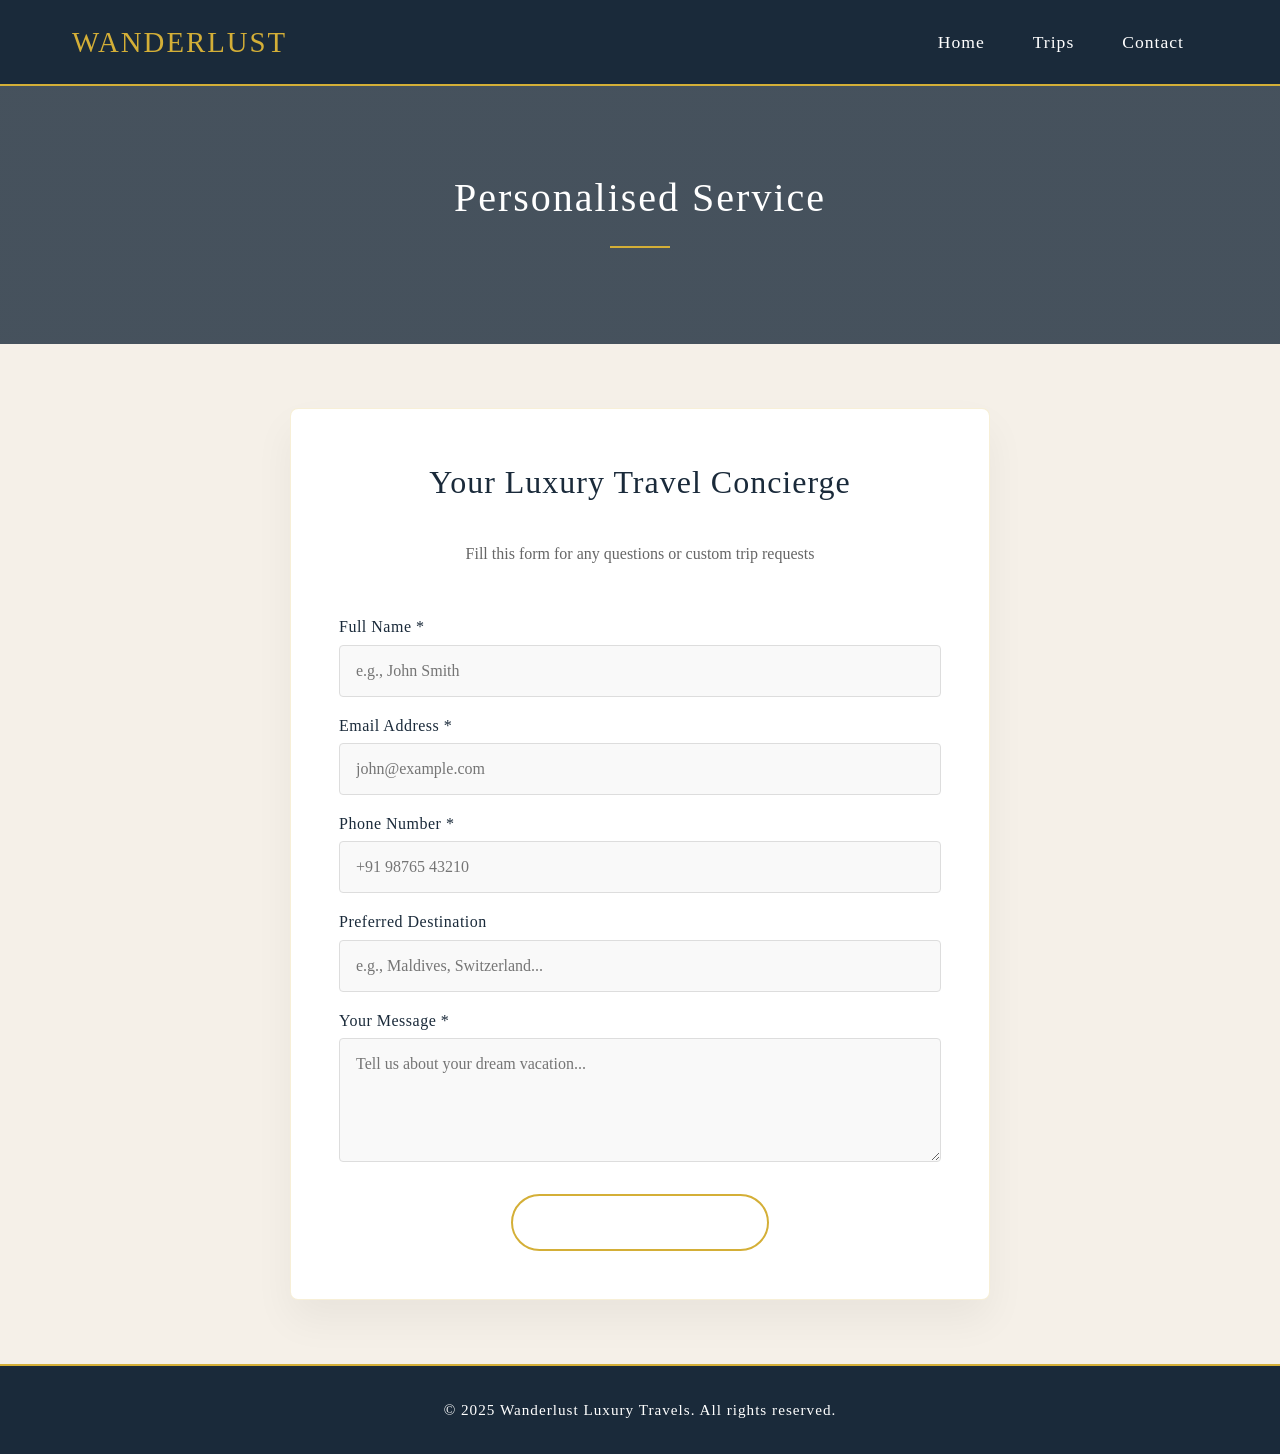
<file: contact.html>
<!DOCTYPE html>
<html lang="en">
<head>
    <meta charset="UTF-8">
    <meta name="viewport" content="width=device-width, initial-scale=1.0">
    <title>Contact - Wanderlust Luxury Travels</title>
    <link rel="stylesheet" href="style.css">
</head>
<body>
    <header>
        <nav>
            <div class="logo">Wanderlust</div>
            <ul>
                <li><a href="index.html">Home</a></li>
                <li><a href="trips.html">Trips</a></li>
                <li><a href="contact.html">Contact</a></li>
            </ul>
        </nav>
    </header>

    <section class="page-header">
        <h1>Personalised Service</h1>
    </section>

    <section class="contact-form">
        <h2>Your Luxury Travel Concierge</h2>
        <p style="text-align: center; margin-bottom: 2rem; color: #666;">Fill this form for any questions or custom trip requests</p>
        
        <form action="https://formspree.io/f/xqeyeqkv" method="POST">
            <label for="name">Full Name *</label>
            <input type="text" id="name" name="name" placeholder="e.g., John Smith" required>

            <label for="email">Email Address *</label>
            <input type="email" id="email" name="email" placeholder="john@example.com" required>

            <label for="phone">Phone Number *</label>
            <input type="tel" id="phone" name="phone" placeholder="+91 98765 43210" required>

            <label for="destination">Preferred Destination</label>
            <input type="text" id="destination" name="destination" placeholder="e.g., Maldives, Switzerland...">

            <label for="message">Your Message *</label>
            <textarea id="message" name="message" rows="5" placeholder="Tell us about your dream vacation..." required></textarea>

            <button type="submit" class="btn">Send Enquiry</button>
        </form>
    </section>

    <footer>
        <p>&copy; 2025 Wanderlust Luxury Travels. All rights reserved.</p>
    </footer>
</body>
</html>
</file>
<file: style.css>
/* ===== LUXURY TRAVEL WEBSITE STYLES ===== */
* {
    margin: 0;
    padding: 0;
    box-sizing: border-box;
}

body {
    font-family: 'Georgia', 'Times New Roman', serif;
    line-height: 1.6;
    color: #2C2C2C;
    background-color: #F5F0E8;
}

/* ===== HEADER & NAVIGATION ===== */
header {
    background: #1A2A3A;
    color: #fff;
    padding: 1.2rem 0;
    position: sticky;
    top: 0;
    z-index: 100;
    border-bottom: 2px solid #D4AF37;
}

nav {
    display: flex;
    justify-content: space-between;
    align-items: center;
    max-width: 1200px;
    margin: 0 auto;
    padding: 0 2rem;
}

.logo {
    font-size: 1.8rem;
    font-weight: 300;
    letter-spacing: 2px;
    color: #D4AF37;
    font-family: 'Georgia', serif;
    text-transform: uppercase;
}

nav ul {
    display: flex;
    list-style: none;
}

nav ul li a {
    color: #fff;
    text-decoration: none;
    padding: 0.5rem 1.5rem;
    font-size: 1.1rem;
    letter-spacing: 1px;
    transition: all 0.3s ease;
    position: relative;
}

nav ul li a:hover {
    color: #D4AF37;
}

nav ul li a::after {
    content: '';
    position: absolute;
    width: 0;
    height: 2px;
    bottom: 0;
    left: 50%;
    background: #D4AF37;
    transition: all 0.3s ease;
    transform: translateX(-50%);
}

nav ul li a:hover::after {
    width: 70%;
}

/* ===== HERO SECTION ===== */
.hero {
    background: linear-gradient(rgba(26, 42, 58, 0.7), rgba(26, 42, 58, 0.7)), url('https://images.unsplash.com/photo-1542314831-068cd1dbfeeb?w=1200') center/cover;
    height: 70vh;
    display: flex;
    flex-direction: column;
    justify-content: center;
    align-items: center;
    text-align: center;
    color: #fff;
    position: relative;
}

.hero::before {
    content: '';
    position: absolute;
    top: 0;
    left: 0;
    right: 0;
    bottom: 0;
    background: radial-gradient(circle at center, transparent 0%, rgba(0,0,0,0.3) 100%);
}

.hero h1 {
    font-size: 4rem;
    margin-bottom: 1rem;
    font-weight: 300;
    letter-spacing: 3px;
    text-shadow: 2px 2px 4px rgba(0,0,0,0.3);
    position: relative;
    z-index: 1;
}

.hero h1::after {
    content: '';
    display: block;
    width: 100px;
    height: 2px;
    background: #D4AF37;
    margin: 1.5rem auto;
}

.hero p {
    font-size: 1.4rem;
    margin-bottom: 2rem;
    font-weight: 300;
    letter-spacing: 1px;
    position: relative;
    z-index: 1;
}

/* ===== BUTTONS ===== */
.btn {
    background: transparent;
    color: #fff;
    padding: 1rem 3rem;
    text-decoration: none;
    border: 2px solid #D4AF37;
    border-radius: 50px;
    font-size: 1.1rem;
    letter-spacing: 2px;
    transition: all 0.4s ease;
    position: relative;
    z-index: 1;
    display: inline-block;
    text-transform: uppercase;
    font-weight: 300;
}

.btn:hover {
    background: #D4AF37;
    color: #1A2A3A;
    transform: translateY(-2px);
    box-shadow: 0 10px 20px rgba(0,0,0,0.2);
}

.btn-small {
    background: transparent;
    color: #1A2A3A;
    padding: 0.6rem 1.8rem;
    text-decoration: none;
    border: 1px solid #D4AF37;
    border-radius: 50px;
    font-size: 0.9rem;
    letter-spacing: 1px;
    transition: all 0.3s ease;
    display: inline-block;
    cursor: pointer;
    font-family: 'Georgia', serif;
}

.btn-small:hover {
    background: #D4AF37;
    color: #1A2A3A;
}

/* ===== FEATURED SECTION ===== */
.featured, .trip-list {
    max-width: 1200px;
    margin: 4rem auto;
    padding: 0 2rem;
}

.featured h2, .page-header h1 {
    text-align: center;
    margin-bottom: 3rem;
    color: #1A2A3A;
    font-size: 2.5rem;
    font-weight: 300;
    letter-spacing: 2px;
    position: relative;
}

.featured h2::after, .page-header h1::after {
    content: '';
    display: block;
    width: 60px;
    height: 2px;
    background: #D4AF37;
    margin: 1rem auto;
}

/* ===== TRIP CARDS ===== */
.trip-grid {
    display: grid;
    grid-template-columns: repeat(auto-fit, minmax(320px, 1fr));
    gap: 2.5rem;
}

.trip-card {
    background: #fff;
    border-radius: 8px;
    overflow: hidden;
    box-shadow: 0 10px 30px rgba(0,0,0,0.05);
    transition: all 0.3s ease;
    border: 1px solid rgba(212, 175, 55, 0.1);
}

.trip-card:hover {
    transform: translateY(-10px);
    box-shadow: 0 20px 40px rgba(212, 175, 55, 0.1);
    border-color: #D4AF37;
}

.trip-card img {
    width: 100%;
    height: 250px;
    object-fit: cover;
    transition: all 0.5s ease;
}

.trip-card:hover img {
    transform: scale(1.05);
}

.trip-card h3 {
    margin: 1.5rem 1rem 0.5rem;
    color: #1A2A3A;
    font-size: 1.5rem;
    font-weight: 400;
    letter-spacing: 1px;
}

.trip-card p {
    margin: 0 1rem 1rem;
    color: #666;
}

.trip-card p:first-of-type {
    color: #D4AF37;
    font-weight: bold;
    font-size: 1.2rem;
}

.trip-card .btn-small {
    margin: 0 1rem 1.5rem;
}

/* ===== PAGE HEADER ===== */
.page-header {
    background: linear-gradient(rgba(26, 42, 58, 0.8), rgba(26, 42, 58, 0.8)), url('https://images.unsplash.com/photo-1469854523086-cc02fe5d8800?w=1200') center/cover;
    padding: 5rem 0;
    text-align: center;
    color: #fff;
}

.page-header h1 {
    color: #fff;
    margin-bottom: 0;
}

.page-header h1::after {
    background: #D4AF37;
}

/* ===== TRIP LIST PAGE ===== */
.trip-list .trip-card p {
    margin: 0 1rem 1rem;
}

.trip-list .trip-card p:nth-of-type(2) {
    color: #666;
    font-size: 0.95rem;
    line-height: 1.6;
}

.trip-list .trip-card p strong {
    color: #D4AF37;
    font-weight: 600;
}

/* ===== CONTACT FORM ===== */
.contact-form {
    max-width: 700px;
    margin: 4rem auto;
    padding: 3rem;
    background: #fff;
    border-radius: 8px;
    box-shadow: 0 20px 40px rgba(0,0,0,0.05);
    border: 1px solid rgba(212, 175, 55, 0.2);
}

.contact-form h2 {
    text-align: center;
    color: #1A2A3A;
    font-size: 2rem;
    font-weight: 300;
    margin-bottom: 2rem;
    letter-spacing: 1px;
}

.contact-form form {
    display: flex;
    flex-direction: column;
}

.contact-form label {
    margin: 1rem 0 0.3rem;
    font-weight: 400;
    color: #1A2A3A;
    letter-spacing: 0.5px;
}

.contact-form input, .contact-form textarea {
    padding: 1rem;
    border: 1px solid #ddd;
    border-radius: 4px;
    font-family: 'Georgia', serif;
    font-size: 1rem;
    transition: all 0.3s ease;
    background: #F9F9F9;
}

.contact-form input:focus, .contact-form textarea:focus {
    outline: none;
    border-color: #D4AF37;
    box-shadow: 0 0 10px rgba(212, 175, 55, 0.1);
    background: #fff;
}

.contact-form button {
    margin-top: 2rem;
    align-self: center;
    min-width: 200px;
}

/* ===== MODAL FORM STYLES ===== */
.modal {
    display: none;
    position: fixed;
    z-index: 1000;
    left: 0;
    top: 0;
    width: 100%;
    height: 100%;
    background-color: rgba(0,0,0,0.6);
    backdrop-filter: blur(5px);
    overflow-y: auto;
}

.modal-content {
    background-color: #fff;
    margin: 2% auto;
    padding: 2rem;
    border: 2px solid #D4AF37;
    width: 90%;
    max-width: 500px;
    border-radius: 8px;
    box-shadow: 0 20px 40px rgba(0,0,0,0.3);
    position: relative;
    animation: slideDown 0.4s ease;
    max-height: 90vh;
    overflow-y: auto;
}

@keyframes slideDown {
    from {
        transform: translateY(-50px);
        opacity: 0;
    }
    to {
        transform: translateY(0);
        opacity: 1;
    }
}

.close {
    color: #aaa;
    float: right;
    font-size: 2rem;
    font-weight: bold;
    cursor: pointer;
    line-height: 1;
    position: sticky;
    top: 0;
    right: 0;
    z-index: 1001;
    background: white;
    width: 30px;
    height: 30px;
    display: flex;
    align-items: center;
    justify-content: center;
    border-radius: 50%;
    margin-left: auto;
}

.close:hover {
    color: #D4AF37;
}

.modal-content h2 {
    color: #1A2A3A;
    margin-bottom: 0.5rem;
    font-weight: 300;
    letter-spacing: 1px;
    border-bottom: 1px solid #D4AF37;
    padding-bottom: 0.5rem;
    position: sticky;
    top: 0;
    background: white;
    z-index: 1001;
}

.modal-content form {
    display: flex;
    flex-direction: column;
}

.modal-content label {
    margin: 1rem 0 0.3rem;
    color: #1A2A3A;
    font-weight: 400;
}

.modal-content input, .modal-content textarea, .modal-content select {
    padding: 0.8rem;
    border: 1px solid #ddd;
    border-radius: 4px;
    font-family: 'Georgia', serif;
    font-size: 1rem;
    width: 100%;
}

.modal-content input:focus, .modal-content textarea:focus, .modal-content select:focus {
    outline: none;
    border-color: #D4AF37;
}

.modal-content button {
    margin-top: 1.5rem;
    margin-bottom: 1rem;
    background: #D4AF37;
    color: #1A2A3A;
    border: none;
    padding: 1rem;
    font-size: 1.1rem;
    letter-spacing: 1px;
    width: 100%;
}

.modal-content button:hover {
    background: #c4a030;
}

@media (max-width: 480px) {
    .modal-content {
        margin: 1% auto;
        padding: 1.5rem;
        width: 95%;
    }
    
    .modal-content input, .modal-content textarea, .modal-content select {
        padding: 0.6rem;
    }
}

/* ===== FOOTER ===== */
footer {
    background: #1A2A3A;
    color: #fff;
    text-align: center;
    padding: 2rem 0;
    margin-top: 4rem;
    border-top: 2px solid #D4AF37;
    font-size: 0.95rem;
    letter-spacing: 1px;
}

/* ===== RESPONSIVE DESIGN ===== */
@media (max-width: 768px) {
    .hero h1 {
        font-size: 2.5rem;
    }
    
    .hero p {
        font-size: 1.1rem;
    }
    
    nav {
        flex-direction: column;
        gap: 1rem;
    }
    
    nav ul {
        flex-wrap: wrap;
        justify-content: center;
    }
    
    .contact-form {
        padding: 1.5rem;
        margin: 2rem 1rem;
    }
}
</file>
